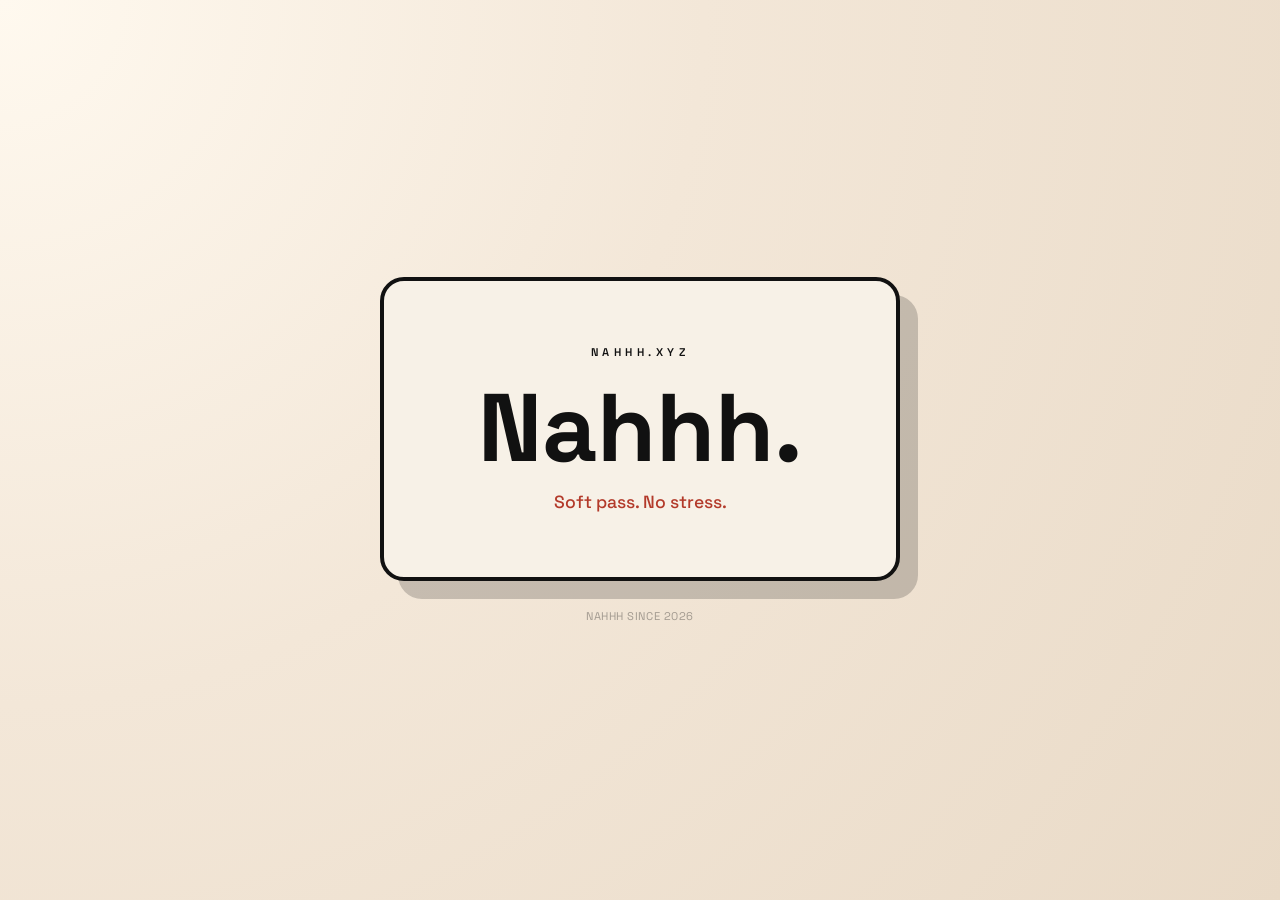
<file: src/index.html>
<!doctype html>
<html lang="en">
  <head>
    <meta charset="UTF-8" />
    <meta name="viewport" content="width=device-width, initial-scale=1.0" />
    <title>nahhh.xyz</title>
    <meta name="description" content="nahhh.xyz — Soft pass. No stress." />
    <link rel="canonical" href="https://nahhh.xyz" />
    <meta property="og:title" content="nahhh.xyz" />
    <meta property="og:description" content="Soft pass. No stress." />
    <meta property="og:type" content="website" />
    <meta property="og:url" content="https://nahhh.xyz" />
    <meta property="og:site_name" content="nahhh.xyz" />
    <meta property="og:image" content="https://nahhh.xyz/og.png" />
    <meta name="twitter:card" content="summary_large_image" />
    <meta name="twitter:title" content="nahhh.xyz" />
    <meta name="twitter:description" content="Soft pass. No stress." />
    <meta name="twitter:image" content="https://nahhh.xyz/og.png" />
    <link rel="icon" href="favicon.svg" type="image/svg+xml" />
    <link rel="preconnect" href="https://fonts.googleapis.com" />
    <link rel="preconnect" href="https://fonts.gstatic.com" crossorigin />
    <link
      href="https://fonts.googleapis.com/css2?family=Space+Grotesk:wght@400;500;700&display=swap"
      rel="stylesheet"
    />
    <link rel="stylesheet" href="styles.css" />
  </head>
  <body>
    <main class="nope">
      <p class="nope__tag">nahhh.xyz</p>
      <h1 class="nope__headline">Nahhh.</h1>
      <p class="nope__subhead">Soft pass. No stress.</p>
    </main>
    <footer class="site-footer">nahhh since 2026</footer>
  </body>
</html>
</file>
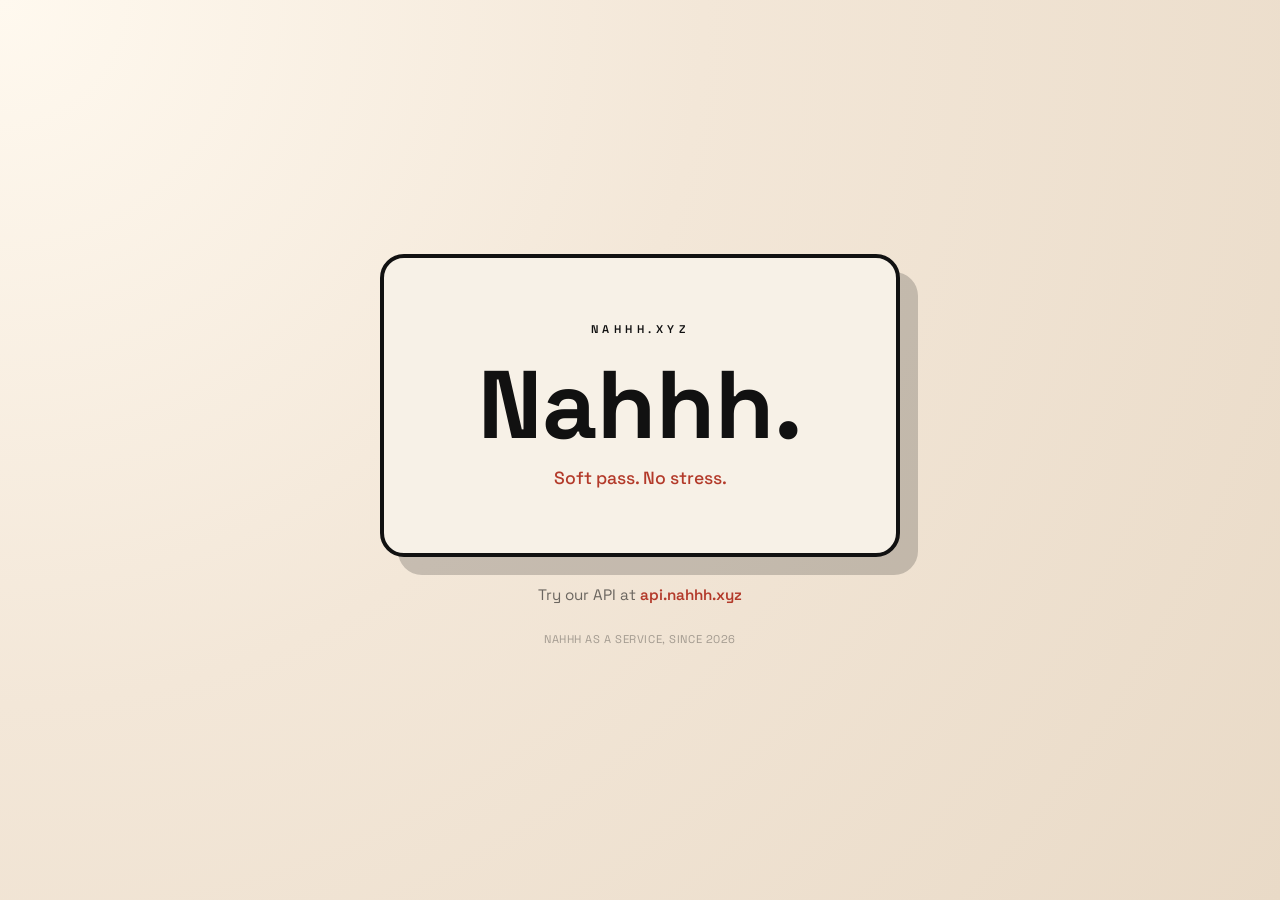
<file: src/frontend/index.html>
<!doctype html>
<html lang="en">
  <head>
    <meta charset="UTF-8" />
    <meta name="viewport" content="width=device-width, initial-scale=1.0" />
    <title>nahhh.xyz</title>
    <meta name="description" content="nahhh.xyz — Soft pass. No stress." />
    <link rel="canonical" href="https://nahhh.xyz" />
    <meta property="og:title" content="nahhh.xyz" />
    <meta property="og:description" content="Soft pass. No stress." />
    <meta property="og:type" content="website" />
    <meta property="og:url" content="https://nahhh.xyz" />
    <meta property="og:site_name" content="nahhh.xyz - nahhh as a service" />
    <meta property="og:image" content="https://nahhh.xyz/og.png" />
    <meta name="twitter:card" content="summary_large_image" />
    <meta name="twitter:title" content="nahhh.xyz" />
    <meta name="twitter:description" content="Soft pass. No stress." />
    <meta name="twitter:image" content="https://nahhh.xyz/og.png" />
    <link rel="icon" href="favicon.svg" type="image/svg+xml" />
    <link rel="preconnect" href="https://fonts.googleapis.com" />
    <link rel="preconnect" href="https://fonts.gstatic.com" crossorigin />
    <link
      href="https://fonts.googleapis.com/css2?family=Space+Grotesk:wght@400;500;700&display=swap"
      rel="stylesheet"
    />
    <link rel="stylesheet" href="styles.css" />
  </head>
  <body>
    <main class="nope">
      <p class="nope__tag">nahhh.xyz</p>
      <h1 class="nope__headline">Nahhh.</h1>
      <p class="nope__subhead">Soft pass. No stress.</p>
    </main>
    <p class="api-callout">
      Try our API at
      <a href="https://api.nahhh.xyz" target="_blank">api.nahhh.xyz</a>
    </p>
    <footer class="site-footer">nahhh as a service, since 2026</footer>
  </body>
</html>
</file>
<file: src/styles.css>
*,
*::before,
*::after {
  box-sizing: border-box;
}

:root {
  --ink: #111111;
  --paper: #f7f1e7;
  --accent: #f26a4b;
  --accent-dark: #b33a2a;
  --shadow: rgba(17, 17, 17, 0.2);
}

body {
  margin: 0;
  min-height: 100vh;
  font-family: "Space Grotesk", "Segoe UI", system-ui, sans-serif;
  color: var(--ink);
  background: radial-gradient(
    circle at top left,
    #fff9ef 0%,
    #f3e7d8 45%,
    #e9dac7 100%
  );
  display: flex;
  flex-direction: column;
  align-items: center;
  justify-content: center;
  gap: 1.75rem;
  overflow: hidden;
}

.nope {
  text-align: center;
  padding: 4rem 2.5rem;
  border: 4px solid var(--ink);
  border-radius: 24px;
  background: var(--paper);
  box-shadow: 18px 18px 0 var(--shadow);
  max-width: 520px;
  width: min(90vw, 520px);
  position: relative;
}

.nope__tag {
  text-transform: uppercase;
  letter-spacing: 0.4em;
  font-size: 0.7rem;
  margin: 0 0 1.5rem;
  font-weight: 600;
}

.nope__headline {
  font-size: clamp(3.5rem, 10vw, 6rem);
  margin: 0;
  line-height: 0.95;
}

.nope__subhead {
  font-size: 1.1rem;
  margin: 1rem 0 0;
  color: var(--accent-dark);
  font-weight: 500;
}

.site-footer {
  font-size: 0.7rem;
  letter-spacing: 0.05em;
  text-transform: uppercase;
  color: rgba(17, 17, 17, 0.35);
}

@media (max-width: 600px) {
  .nope {
    padding: 3rem 2rem;
    box-shadow: 10px 10px 0 var(--shadow);
  }
}
</file>
<file: src/frontend/styles.css>
*,
*::before,
*::after {
  box-sizing: border-box;
}

:root {
  --ink: #111111;
  --paper: #f7f1e7;
  --accent: #f26a4b;
  --accent-dark: #b33a2a;
  --shadow: rgba(17, 17, 17, 0.2);
}

body {
  margin: 0;
  min-height: 100vh;
  font-family: "Space Grotesk", "Segoe UI", system-ui, sans-serif;
  color: var(--ink);
  background: radial-gradient(
    circle at top left,
    #fff9ef 0%,
    #f3e7d8 45%,
    #e9dac7 100%
  );
  display: flex;
  flex-direction: column;
  align-items: center;
  justify-content: center;
  gap: 1.75rem;
  overflow: hidden;
}

.nope {
  text-align: center;
  padding: 4rem 2.5rem;
  border: 4px solid var(--ink);
  border-radius: 24px;
  background: var(--paper);
  box-shadow: 18px 18px 0 var(--shadow);
  max-width: 520px;
  width: min(90vw, 520px);
  position: relative;
}

.nope__tag {
  text-transform: uppercase;
  letter-spacing: 0.4em;
  font-size: 0.7rem;
  margin: 0 0 1.5rem;
  font-weight: 600;
}

.nope__headline {
  font-size: clamp(3.5rem, 10vw, 6rem);
  margin: 0;
  line-height: 0.95;
}

.nope__subhead {
  font-size: 1.1rem;
  margin: 1rem 0 0;
  color: var(--accent-dark);
  font-weight: 500;
}

.api-callout {
  margin: 0;
  font-size: 0.95rem;
  color: rgba(17, 17, 17, 0.6);
}

.api-callout a {
  color: var(--accent-dark);
  text-decoration: none;
  font-weight: 600;
}

.api-callout a:hover,
.api-callout a:focus {
  text-decoration: underline;
}

.site-footer {
  font-size: 0.7rem;
  letter-spacing: 0.05em;
  text-transform: uppercase;
  color: rgba(17, 17, 17, 0.35);
}

@media (max-width: 600px) {
  .nope {
    padding: 3rem 2rem;
    box-shadow: 10px 10px 0 var(--shadow);
  }
}
</file>
